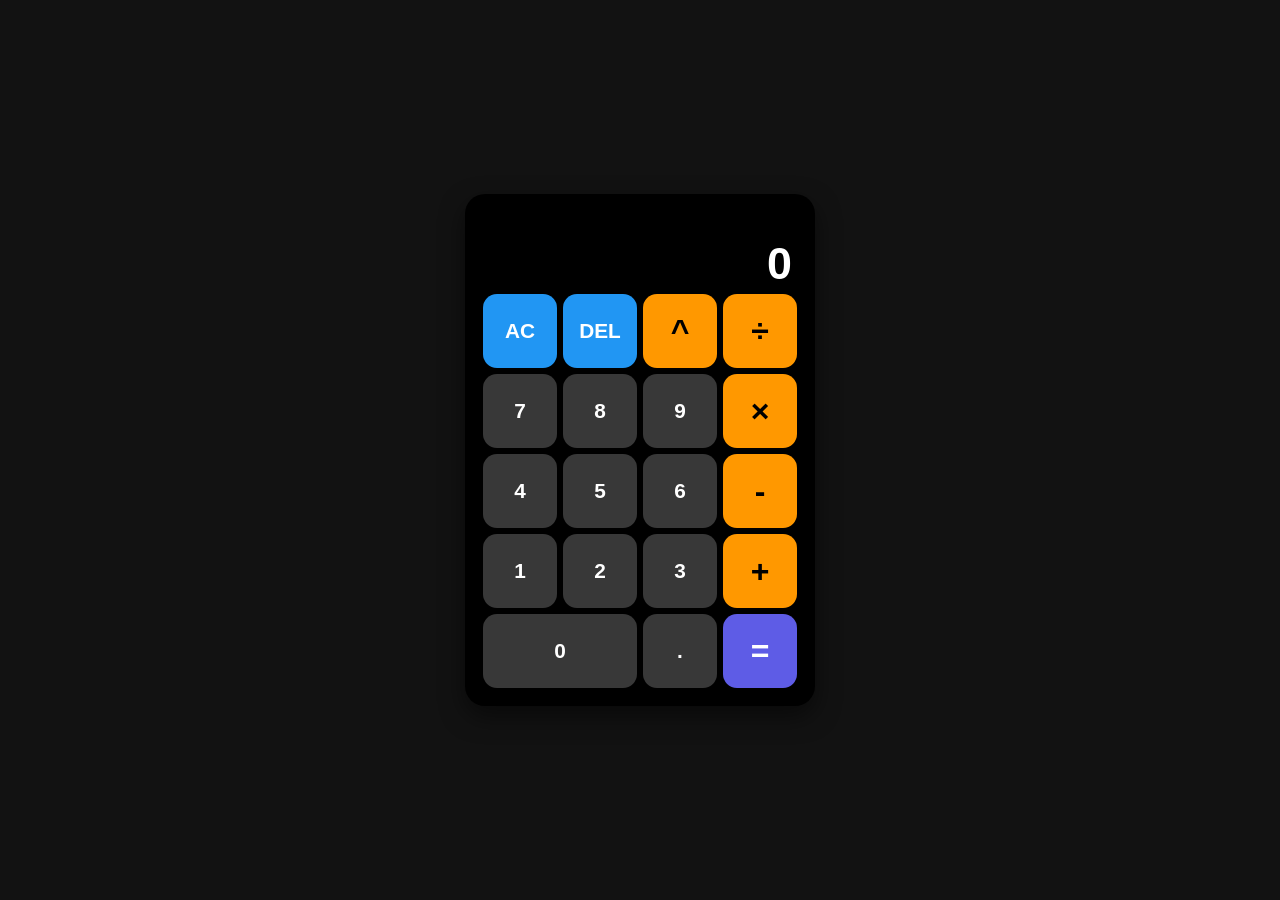
<file: index.html>
<!doctype html>
<html lang="es">
  <head>
    <meta charset="UTF-8" />
    <meta name="viewport" content="width=device-width, initial-scale=1.0" />
    <title>Calculadora PWA</title>
    <link rel="stylesheet" href="/assets/style.css" />
    <!-- Iconos para android -->
    <link rel="manifest" href="/manifest.json" />
    <!-- Icono para IOS -->
    <link rel="apple-touch-icon" type="image/png" href="/assets/icons/icon-180.svg" />
    <!-- Icono para WEB -->
    <link rel="shortcut icon" type="image/png" href="/assets/icons/favicon.svg" />
    <!-- add to homescreen for ios -->
    <meta name="mobile-web-app-capable" content="yes" />
    <meta name="apple-mobile-web-app-title" content="Calculator" />
    <meta name="apple-mobile-web-app-status-bar-style" content="black" />
    <meta name="theme-color" content="#121212" />
  </head>
  <body>
    <div class="calculator">
      <div class="display">
        <div id="history"></div>
        <div id="result">0</div>
      </div>
      <div class="buttons">
        <button class="btn btn-blue" onclick="clearDisplay()">AC</button>
        <button class="btn btn-blue" onclick="deleteLast()">DEL</button>
        <button class="btn btn-orange" onclick="appendOperator('**')">^</button>
        <button class="btn btn-orange" onclick="appendOperator('/')">÷</button>

        <button class="btn" onclick="appendNumber('7')">7</button>
        <button class="btn" onclick="appendNumber('8')">8</button>
        <button class="btn" onclick="appendNumber('9')">9</button>
        <button class="btn btn-orange" onclick="appendOperator('*')">×</button>

        <button class="btn" onclick="appendNumber('4')">4</button>
        <button class="btn" onclick="appendNumber('5')">5</button>
        <button class="btn" onclick="appendNumber('6')">6</button>
        <button class="btn btn-orange" onclick="appendOperator('-')">-</button>

        <button class="btn" onclick="appendNumber('1')">1</button>
        <button class="btn" onclick="appendNumber('2')">2</button>
        <button class="btn" onclick="appendNumber('3')">3</button>
        <button class="btn btn-orange" onclick="appendOperator('+')">+</button>

        <button class="btn btn-zero" onclick="appendNumber('0')">0</button>
        <button class="btn" onclick="appendNumber('.')">.</button>
        <button class="btn btn-purple" onclick="calculate()">=</button>
      </div>
    </div>

    <script src="/assets/script.js"></script>
    <script>
      if ("serviceWorker" in navigator) {
        navigator.serviceWorker.register("sw.js");
      }
    </script>
  </body>
</html>
</file>
<file: assets/style.css>
* {
  -webkit-tap-highlight-color: transparent;
  outline: none;
  user-select: none;
  box-sizing: border-box;
}

body {
  background-color: #121212;
  display: flex;
  justify-content: center;
  align-items: center;
  height: 100vh;
  height: 100dvh;
  margin: 0;
  font-family: Arial, sans-serif;
  overflow: hidden;
}

.calculator {
  width: 100%;
  max-width: 400px;
  height: 100%;
  max-height: 100dvh;
  background-color: #121212;
  padding: 8px 12px;
  border-radius: 0;
  display: flex;
  flex-direction: column;
  justify-content: flex-end;
}

.display {
  text-align: right;
  padding: 5px;
  color: white;
  flex-grow: 1;
  display: flex;
  flex-direction: column;
  justify-content: flex-end;
}

#history {
  font-size: 1rem;
  color: #888;
  margin-bottom: 2px;
  min-height: 1.2rem;
}

#result {
  font-size: 2.8rem;
  font-weight: bold;
  overflow-x: auto;
}

.buttons {
  display: grid;
  grid-template-columns: repeat(4, 1fr);
  gap: 6px;
  padding-bottom: env(safe-area-inset-bottom);
}

.btn {
  aspect-ratio: 1 / 1;
  width: 100%;
  border: none;
  border-radius: 14px;
  font-size: 1.3rem;
  font-weight: bold;
  cursor: pointer;
  background-color: #383838;
  color: white;
  display: flex;
  align-items: center;
  justify-content: center;
  transition: filter 0.1s;
}

.btn:active {
  filter: brightness(1.4);
}

.btn-blue {
  background-color: #2196f3;
  font-weight: bold;
}
.btn-orange {
  background-color: #ff9800;
  color: #000;
  font-size: 2rem;
}
.btn-purple {
  background-color: #5e5ce6;
  font-size: 2rem;
}

.btn-zero {
  grid-column: span 2;
  aspect-ratio: auto;
  height: 100%;
}

@media (min-width: 1024px) {
  body {
    background-color: #121212;
  }

  .calculator {
    width: 350px;
    height: auto;
    max-height: none;
    background-color: #000;
    padding: 18px;
    border-radius: 20px;
    box-shadow: 0 10px 25px rgba(0, 0, 0, 0.5);
  }
}
</file>
